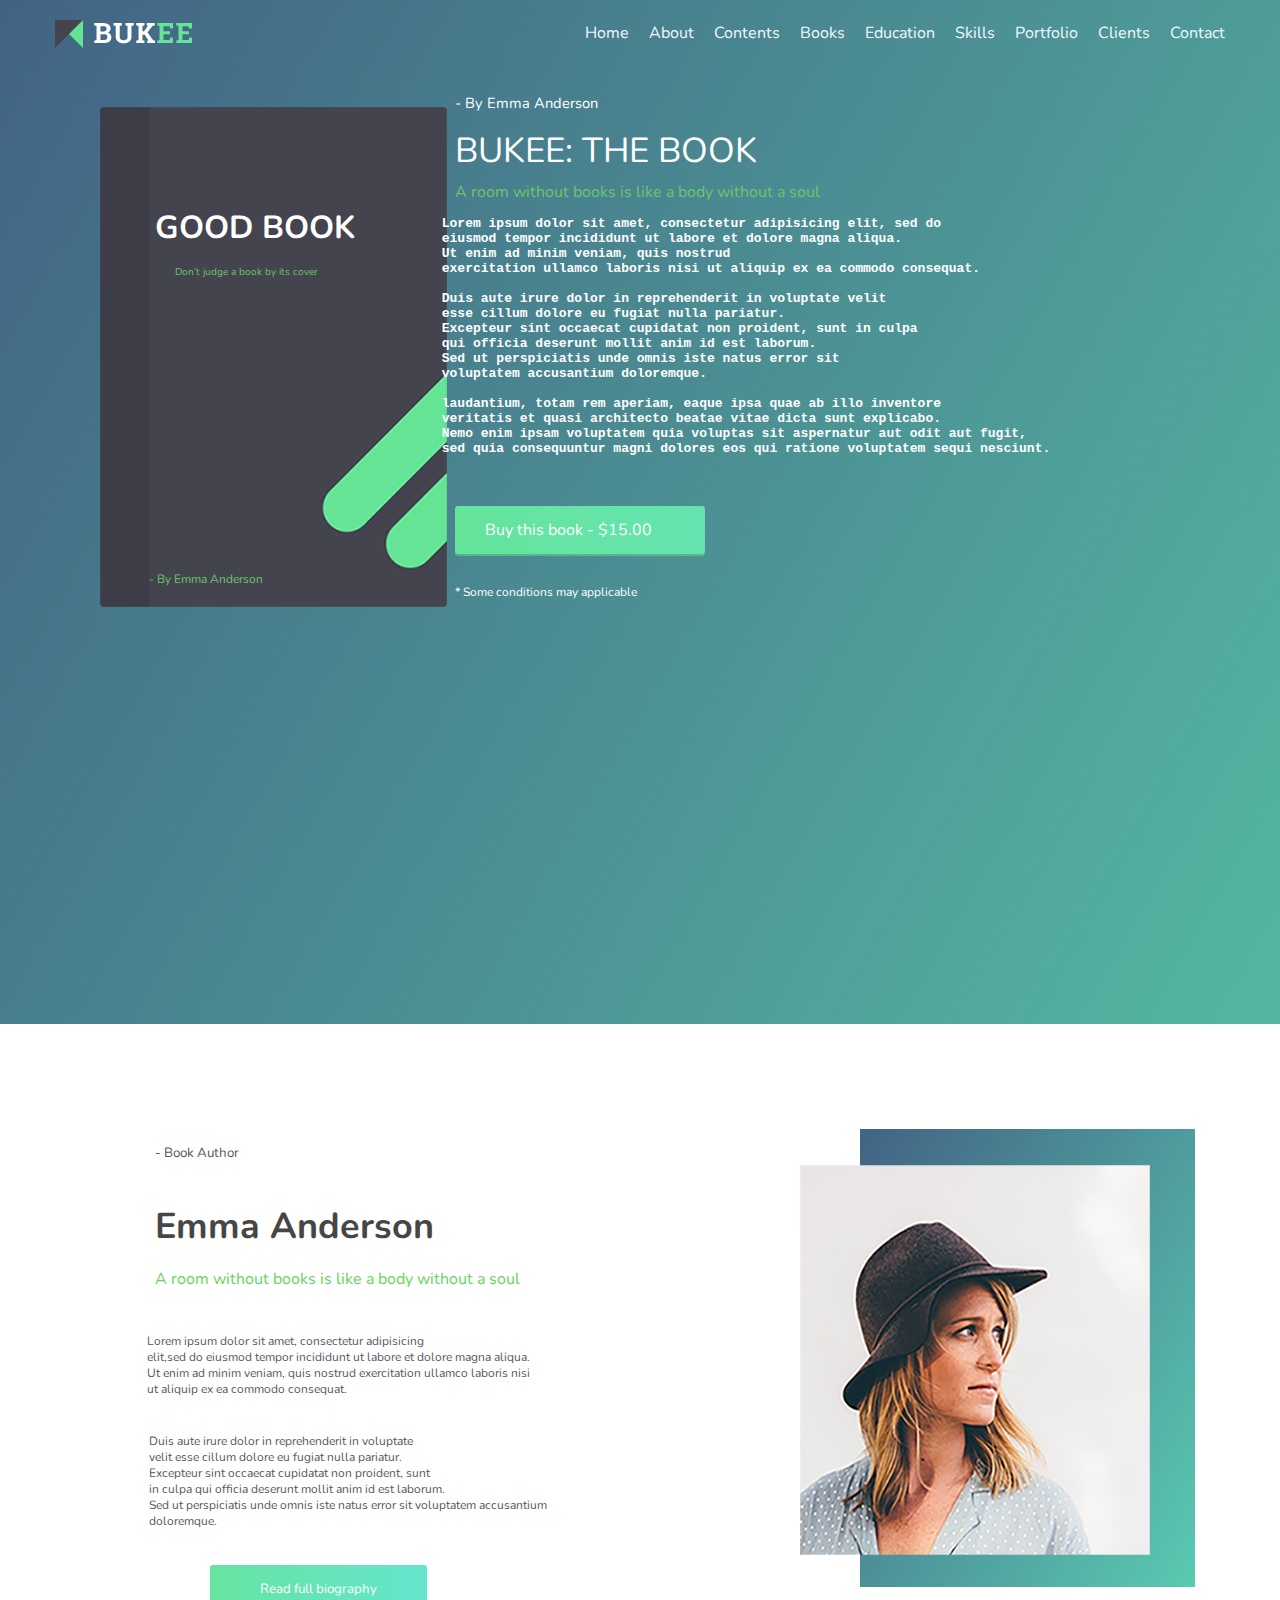
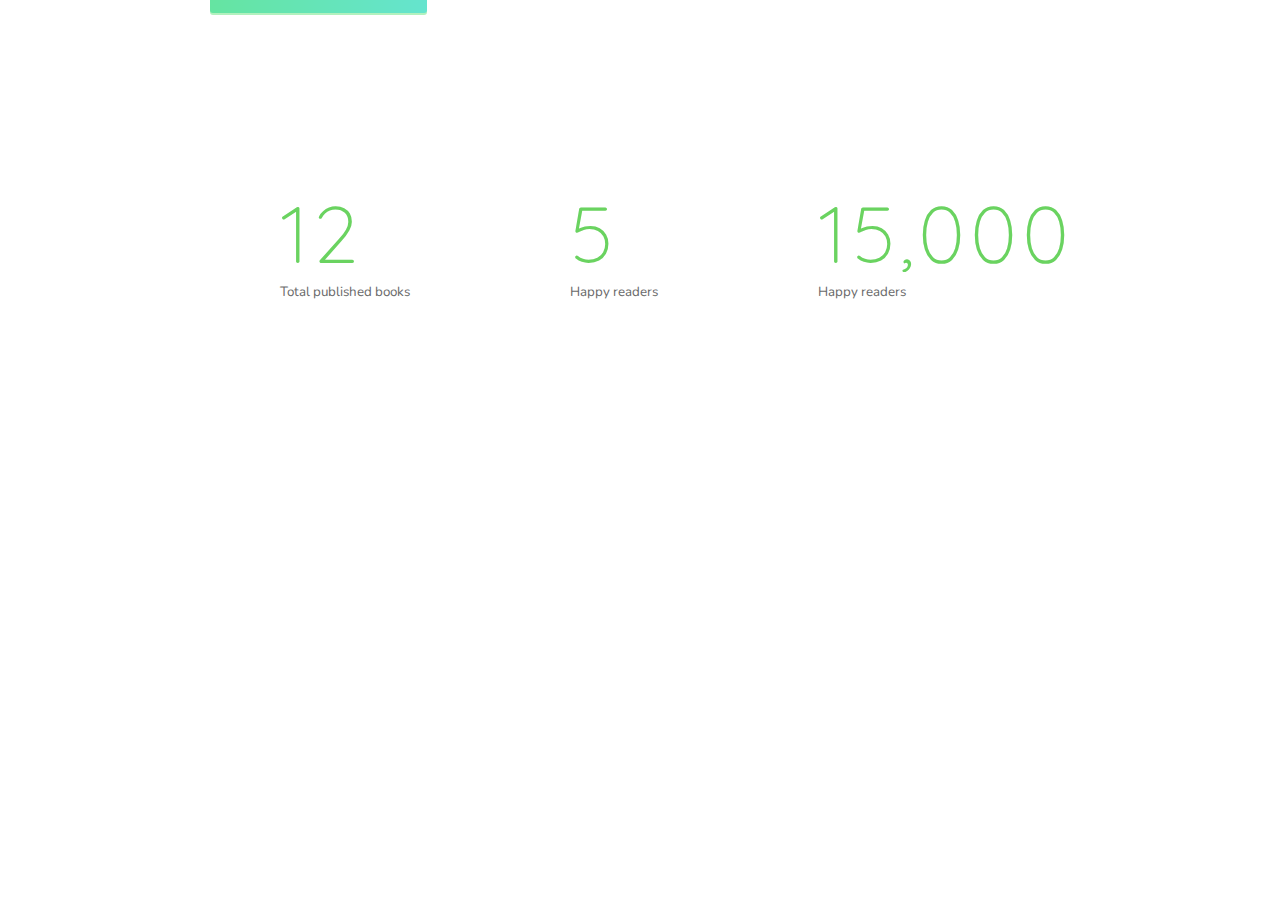
<file: 23.12.2020/-/book.html>
<!DOCTYPE html>
<html>
<head>
    <link rel="preconnect" href="https://fonts.gstatic.com">
<link href="https://fonts.googleapis.com/css2?family=Quicksand:wght@300&display=swap" rel="stylesheet"> 
    <link rel="preconnect" href="https://fonts.gstatic.com">
<link href="https://fonts.googleapis.com/css2?family=Anton&family=Nunito:wght@600&display=swap" rel="stylesheet"> 
    <link rel="preconnect" href="https://fonts.gstatic.com">
<link href="https://fonts.googleapis.com/css2?family=Nunito:wght@600&display=swap" rel="stylesheet"> 

    <link rel="stylesheet" href="style.css">
    </head>
    <body>
        <header class="header">
            <div class="header__nav">
                <div class="wrap">
                    <a href="#" ><img class="logo" src="Logo.png"></a>
                    <nav>
                        <ul class="nav">
                            <li class="nav__item"><a href="#" class="nav__link">Home</a></li>
                            <li class="nav__item"><a href="#" class="nav__link">About</a></li>
                            <li class="nav__item"><a href="#" class="nav__link">Contents</a></li>
                            <li class="nav__item"><a href="#" class="nav__link">Books</a></li>
                            <li class="nav__item"><a href="#" class="nav__link">Education</a></li>
                            <li class="nav__item"><a href="#" class="nav__link">Skills</a></li>
                            <li class="nav__item"><a href="#" class="nav__link">Portfolio</a></li>
                            <li class="nav__item"><a href="#" class="nav__link">Clients</a></li>
                            <li class="nav__item"><a href="#" class="nav__link">Contact</a></li>
                        </ul>
                        </nav>
                </div>
            </div>
            <img class="book" src="book.png">
            <div class="header__intro">
                <div class="wrap">
                    <div class="block"><pre><b>                        Lorem ipsum dolor sit amet, consectetur adipisicing elit, sed do
                        eiusmod tempor incididunt ut labore et dolore magna aliqua.
                        Ut enim ad minim veniam, quis nostrud
                        exercitation ullamco laboris nisi ut aliquip ex ea commodo consequat. 

                        Duis aute irure dolor in reprehenderit in voluptate velit
                        esse cillum dolore eu fugiat nulla pariatur.
                        Excepteur sint occaecat cupidatat non proident, sunt in culpa
                        qui officia deserunt mollit anim id est laborum.
                        Sed ut perspiciatis unde omnis iste natus error sit
                        voluptatem accusantium doloremque.
                        
                        laudantium, totam rem aperiam, eaque ipsa quae ab illo inventore 
                        veritatis et quasi architecto beatae vitae dicta sunt explicabo.
                        Nemo enim ipsam voluptatem quia voluptas sit aspernatur aut odit aut fugit,
                        sed quia consequuntur magni dolores eos qui ratione voluptatem sequi nesciunt.</b></pre>
                        <div class="block-book">
                        <h2 class="block-book__title">GOOD BOOK</h2>
                        <span class="block-book__subtitle">Don’t judge a book by its cover</span>
                        <div class="block-book__author">- By Emma Anderson</div>
                        <div class="incom_text">- By Emma Anderson</div>
                        <div class="Logo__text">BUKEE: THE BOOK</div>
                        <div class="dop_text">A room without books is like a body without a soul</div>
                        <a href=" "><img class="button" src="knopka.png"></a>
                        <div class="button__text">Buy this book - $15.00</div>
                        <div class="end">* Some conditions may applicable</div>
                        </div>
                    </div>
                </div>
            </div>  
            </header>
            <section class="block">
                <div class="wrap">
                    <div class="block_author">
                        <p class="block-info__author">- Book Author</p>
                        <h2 class="block-info__title">Emma Anderson</h2>
                        <p class="block-info__subtitle">A room without books is like a body without a soul</p>
                        <pre class="block-info__desc">                        Lorem ipsum dolor sit amet, consectetur adipisicing
                        elit,sed do eiusmod tempor incididunt ut labore et dolore magna aliqua.
                        Ut enim ad minim veniam, quis nostrud exercitation ullamco laboris nisi        
                        ut aliquip ex ea commodo consequat.
                          </pre>
                        <pre class="block-info__deesc">
                            Duis aute irure dolor in reprehenderit in voluptate
                            velit esse cillum dolore eu fugiat nulla pariatur.
                            Excepteur sint occaecat cupidatat non proident, sunt
                            in culpa qui officia deserunt mollit anim id est laborum.
                            Sed ut perspiciatis unde omnis iste natus error sit voluptatem accusantium
                            doloremque.</pre>
                            <div ></div>
                        <button class="btn"><a href=" "  class="clik">Read full biography</a></button>
                    </div>
                </div>
                <div class="block-ava_bg"></div>
                <div class="block-ava_img"><img src="ava.png" alt="author"> </div>
                <div class="block-countr__item"><span class="block-counter__digit">12</span>Total published books</div>
                <div class="block-countr__item"><span class="block-counter__digit">5</span>Happy readers</div>
                <div class="block-countr__item"><span class="block-counter__digit">15,000</span>Happy readers</div>
            </section>
        </body>
        </html>
</file>
<file: 23.12.2020/-/style.css>
:root{
    font-style: 16px;
    box-sizing: border-box;
    color: 696980;
}

*,
*::after,
*::before{
    box-sizing: border-box;
    padding: 0;
    margin: 0;
}

/*header*/

.wrap{
    max-width: 1171px;
    margin: 0 auto;
}

.header{
        background-image: -moz-linear-gradient( 150deg, rgb(84,183,161) 0%, rgb(66,99,132) 100%);
        background-image: -webkit-linear-gradient( 150deg, rgb(84,183,161) 0%, rgb(66,99,132) 100%);
        background-image: -ms-linear-gradient( 150deg, rgb(84,183,161) 0%, rgb(66,99,132) 100%);   
        height: 1024px;
} 

nav{
    width:960;
    margin: 0 auto;
}

.nav{
    margin: 0;
    padding: 0;
    list-style: none;
    height: 50px;
    margin-top: -30px;
}

.nav> .nav__item > .nav__link {
float: left;
color: aliceblue;
display: block;
height: 30px;
padding: 0 10px;
text-decoration: none;
position: relative;
left: 520px;
font-family: 'Anton', sans-serif;
    font-family: 'Nunito', sans-serif;

}

.logo{

    margin-top: 20px;

}

.book{
    position: relative;
    left: 100px;
    top: -5px;
    margin-top: 40px;
}

.block{
    position: relative;
    left: 200px;
    top: -400px;
    font-family: 'Nunito', sans-serif;
    color: rgb(255, 255, 255);
    
}

.block-book__title{
    position: relative;
    right:100px;
    bottom: 250px;
    font-family: 'Anton', sans-serif;
    font-family: 'Nunito', sans-serif;
    font-size: 2em;
    padding-right:120px ;
}

.block-book__subtitle{
position: relative;
bottom: 240px;
right: 80px;
font-size: x-small;
color: rgb(107, 197, 107);
}

.block-book__author{
    position: relative;
    right: 106px;
    top: 50px;
    font-size: 9pt;
    color: rgb(107, 197, 107);
}

.incom_text{
    position: relative;
    bottom: 444px;
    left: 200px;
    font-size: 11pt;
}

.Logo__text{
    position: relative;
    bottom: 430px;
    left: 200px;
    font-size: 26pt;
}

.dop_text{
    position: relative;
    left: 200px;
    bottom: 423px;
    color: rgb(107, 197, 107);
}

.button{
    position: relative;
    left: 200px;
    bottom: 120px;
}

.button__text{
    position: relative;
    left: 230px;
    bottom: 163px;
    text-decoration: none;
    color: rgb(255, 255, 255);
}

.end{
    position: relative;
    left: 200px;
    bottom: 120px;
    font-size: 9pt;
}
/*header*/

/*author*/
.block-ava_img{
    position: relative;
    top:-422px;
    left: 600px;
}

.block-ava_bg{
        background-image: -moz-linear-gradient( 150deg, rgb(90,202,177) 0%, rgb(66,99,132) 100%);
        background-image: -webkit-linear-gradient( 150deg, rgb(90,202,177) 0%, rgb(66,99,132) 100%);
        background-image: -ms-linear-gradient( 150deg, rgb(90,202,177) 0%, rgb(66,99,132) 100%);
        width: 335px;
        height: 458px;
        margin-left: 660px;
        margin-top: 240px;

        
      }
      
.block-info__author{
    position: relative;
    top: 520px;
    right: 100px;
    font-size: 10pt;
    color: rgb(91, 85, 97);
}

.block-info__title{
    position: relative;
    top: 560px;
    right: 100px;
    color: rgb(71, 70, 71);
    font-size: 27pt;
}

.block-info__subtitle{
    position: relative;
    top: 577px;
    right: 100px;
    color: rgb(106, 211, 96);
}

.block-info__desc{
    position: relative;
    top: 620px;
    right: 180px;
    color: rgb(91, 85, 97);
    font-family: 'Anton', sans-serif;
    font-family: 'Nunito', sans-serif;
    font-size: 9pt;
}

.block-info__deesc{
    position: relative;
    top: 640px;
    right: 190px;
    color: rgb(91, 85, 97);
    font-family: 'Anton', sans-serif;
    font-family: 'Nunito', sans-serif;
    font-size: 9pt;
}



.clik{
    position: relative;
    right:50px;
    color: rgb(255, 255, 255);
    bottom: 15px;
    font-family: 'Anton', sans-serif;
    font-family: 'Nunito', sans-serif;
    text-decoration: none;

}

.btn{
 
        border-radius: 3px;
        background-image: -moz-linear-gradient( 180deg, rgb(101,228,206) 0%, rgb(101,228,161) 100%);
        background-image: -webkit-linear-gradient( 180deg, rgb(101,228,206) 0%, rgb(101,228,161) 100%);
        background-image: -ms-linear-gradient( 180deg, rgb(101,228,206) 0%, rgb(101,228,161) 100%);
        box-shadow: 0px 2px 0px 0px rgba(101, 228, 125, 0.5);
        position: absolute;
        left: 10px;
        top: 941px;
        padding-left: 100px;
        padding-top: 30px;
        border: none;

      }
      
.block-countr__item{
float: left;
color: dimgrey;
font-size: 10pt;
position: relative;
bottom: 200px;
padding: 0 80px;
}

.block-counter__digit{
    font-size: 5rem;
    font-weight: 100;
    letter-spacing: 5px;
    display: block;
    color:rgb(106, 211, 96) ;
    font-family: 'Quicksand', sans-serif;
}
/*author*/
</file>
